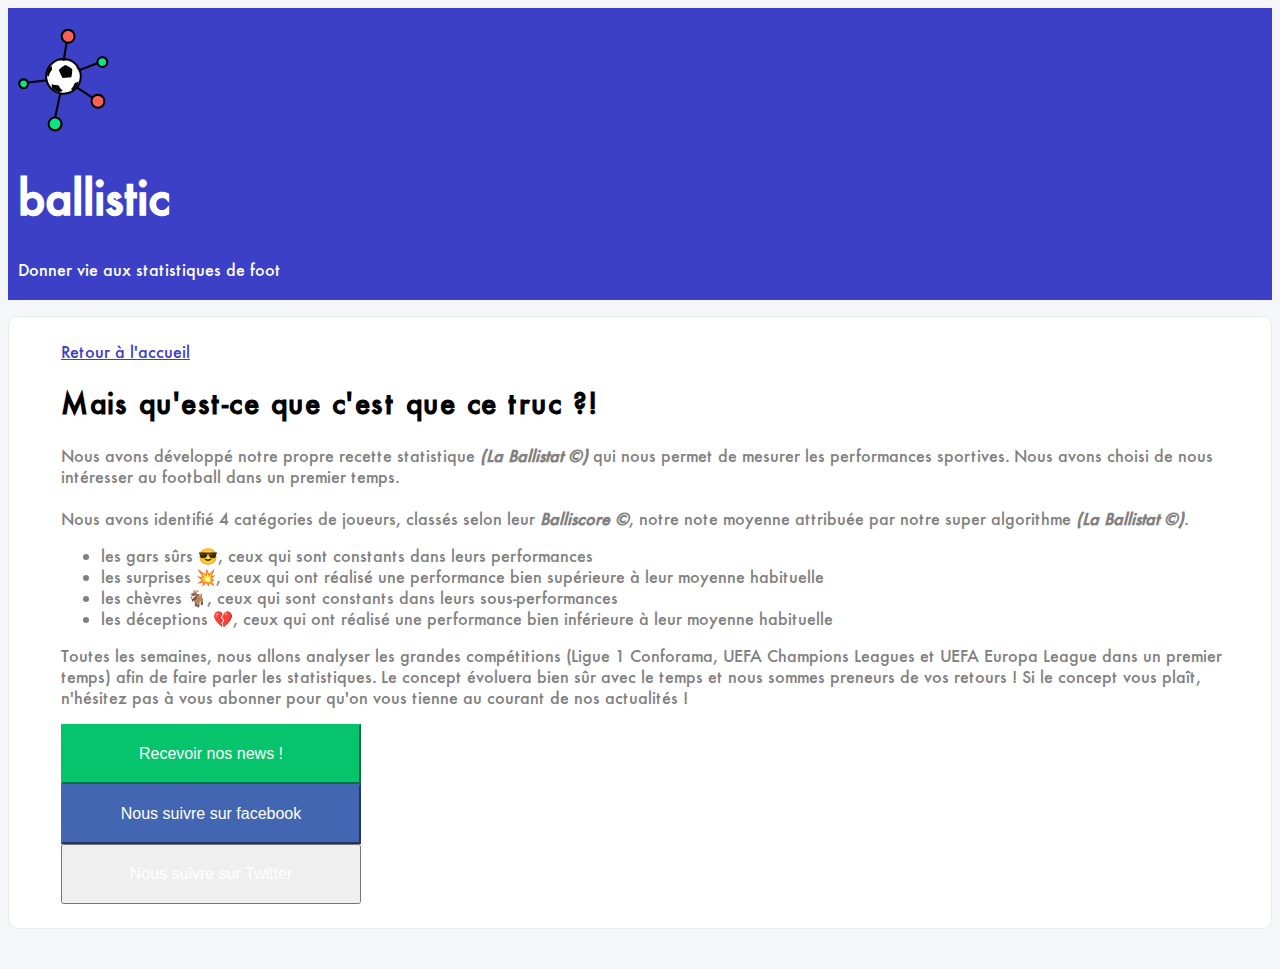
<file: info.html>
<!DOCTYPE html>
<html>
  <head>
    <meta charset="utf-8">
    <title>ballistic - Une nouvelle lecture des statistiques sportives</title>
    <link rel="stylesheet" href="https://stackpath.bootstrapcdn.com/bootstrap/4.1.3/css/bootstrap.min.css" integrity="sha384-MCw98/SFnGE8fJT3GXwEOngsV7Zt27NXFoaoApmYm81iuXoPkFOJwJ8ERdknLPMO" crossorigin="anonymous">
    <link rel="stylesheet" href="https://use.fontawesome.com/releases/v5.3.1/css/all.css" integrity="sha384-mzrmE5qonljUremFsqc01SB46JvROS7bZs3IO2EmfFsd15uHvIt+Y8vEf7N7fWAU" crossorigin="anonymous">

    <!-- Global site tag (gtag.js) - Google Analytics -->
    <script async src="https://www.googletagmanager.com/gtag/js?id=UA-126427932-1"></script>
    <script>
      window.dataLayer = window.dataLayer || [];
      function gtag(){dataLayer.push(arguments);}
      gtag('js', new Date());

      gtag('config', 'UA-126427932-1');
    </script>



	<link rel="stylesheet" type="text/css" href="style.css">


  </head>
  <body>

  	<div class="header">
  		<div class="container">
  			<div class="row">
  				<div class="col brand d-flex">
  				  	<div class="header-logo">
			  	  		<a href="index.html" class="logo"><img src="ballistic.svg"></a>
			  		 </div>
			  	 	 <div class="ml-3 header-brand d-flex flex-column justify-content-center">
			  	  		<div class="header-title">
			  	  			<h1>ballistic</h1>
			  	  		</div>
			  	  		<div class="header-description">
			  	  			Donner vie aux statistiques de foot
			  	  		</div>
		  	  		</div>
		  	  	</div>

		  	  	<div class="col d-flex flex-row-reverse align-items-center	">
		  	  		<span class="social">
                <a href="https://www.facebook.com/Ballistic-Donner-vie-aux-statistiques-de-foot-1829071207211928/"><i class="fab fa-facebook mr-2"></i></a> 
                <a href="https://twitter.com/beballistic"><i class="fab fa-twitter"></i></a>
				  	</span>
		  	    </div>
			</div>
		</div>
  	</div>

  	<div class="main-content">

      <div class="container">
        <a href="index.html"><i class="fas fa-arrow-left"></i> Retour à l'accueil</a>
        <h2 class="mb-4 mt-4"><i class="fas fa-question-circle"></i> Mais qu'est-ce que c'est que ce truc ?!</h2>
          <p>
          Nous avons développé notre propre recette statistique <strong><em>(La Ballistat ©)</em></strong> qui nous permet de mesurer les performances sportives. Nous avons choisi de nous intéresser au football dans un premier temps.<br><br>

          Nous avons identifié 4 catégories de joueurs, classés selon leur <strong><em>Balliscore ©</em></strong>, notre note moyenne attribuée par notre super algorithme <strong><em>(La Ballistat ©)</em></strong>.
        </p>
          <ul> 
            <li>les gars sûrs 😎, ceux qui sont constants dans leurs performances</li>
            <li>les surprises 💥, ceux qui ont réalisé une performance bien supérieure à leur moyenne habituelle</li>
            <li>les chèvres 🐐, ceux qui sont constants dans leurs sous-performances</li>
            <li>les déceptions 💔, ceux qui ont réalisé une performance bien inférieure à leur moyenne habituelle</li>
          </ul>

          <p class="mb-5">Toutes les semaines, nous allons analyser les grandes compétitions (Ligue 1 Conforama, UEFA Champions Leagues et UEFA Europa League dans un premier temps) afin de faire parler les statistiques. Le concept évoluera bien sûr avec le temps et nous sommes preneurs de vos retours ! Si le concept vous plaît, n'hésitez pas à vous abonner pour qu'on vous tienne au courant de nos actualités !
          </p>

        

         <div class="row d-flex justify-content-center mb-4">
            <a href="https://lucdid.wufoo.com/forms/zck0ith0f9ghbr/" target="_blank"><button type="button" class="btn btn-primary" id='btn-email'><i class="fas fa-envelope"></i> Recevoir nos news !</button></a>
         </div>
         <div class="row d-flex justify-content-center mb-4">
              <a href="https://www.facebook.com/Ballistic-Donner-vie-aux-statistiques-de-foot-1829071207211928/" target="_blank"><button type="button" class="btn btn-primary" id="btn-fb"><i style="color:white; font-size:16px" class="fab fa-facebook-f"></i> Nous suivre sur facebook</button></a>
          </div>
          <div class="row d-flex justify-content-center">
              <a href="https://twitter.com/beballistic" target="_blank"><button type="button" class="btn btn-primary btn-lg"><i style="color:white; font-size:16px" class="fab fa-twitter"></i> Nous suivre sur Twitter</button></a>
          </div>
        </div>

  	</div>



  </body>
</html>
</file>
<file: style.css>
@font-face {
  font-family: "PermanentMarker";
  src: url("PermanentMarker-Regular.ttf");
}

@font-face {
  font-family: "Futura";
  src: url("Futura.ttc");
}

body {
  font-family: "Futura";
  background-color: #F5F6F8;
  padding-bottom: 32px;
}

p, ul {
  font-weight: thin;
  color: grey;
}

a {
  color: #3C40C6;
}

.header {
  background-color: #3C40C6;
  padding: 20px 10px;
}

.main-content .container {
  margin-top: 16px;
  padding-left: 52px;
  padding-top: 24px;
  padding-bottom: 24px;
  border-style: solid;
  border-color: #ECECED;
  border-radius: 10px;
  border-width: 1px;
  background-color: white;
}

@media screen and (max-width: 640px) {
  .main-content .container {
    padding-left: 12px;
  }
}

.header-description {
  font-size: 16px;
  font-family: "Futura", Helvetica, Arial, sans-serif;
  color: white;
}

.logo {
  width: 200px;
  height: 144px;
}

.fab {
  font-size: 2rem;
  color: #A5A8FC;
}

.fab:hover {
  color: white;
}

h1 {
  font-family: "Futura", Helvetica, Arial, sans-serif;
  font-weight: "Bold";
  color: white;
  font-size: 46px;
}

h2 {
  font-size: 28px;
  font-weight: bold;
  letter-spacing: 1.5px;
}

h3 {
  font-size: 20px;
  color: #808080;
}

@media screen and (max-width: 640px) {
  h1 {
    font-size: 28px;
  }
  .header-description {
    display: none;
  }
}

.header {
  background-color: #3C40C6;
  padding: 20px 10px;
}

.navbar {
}

.header-right {
  display: flex;
  justify-content: flex-end;
  align-items: center;
  padding: 12px;
  text-decoration: none;
  font-size: 18px; 
}

.logo {
  width: 200px;
  height: 144px;
}

.tag {
  background: #ECECED;
  color: #676767;
  border-radius: 20px;
  padding-left: 16px;
  padding-right: 16px;
  padding-top: 8px;
  padding-bottom: 8px;
  font-size: 16px;
}

@media screen and (max-width: 640px) {
  .competition {
    display: flex;
    flex-direction: column;
  }
  .tag {
    margin-bottom: 10px;
    padding-left: 2px;
    padding-right: 2px;
  }
}

.skill-emoji {
  height: 90px;
  width: 90px;
  font-size: 52px;
  border-style: solid;
  border-radius: 50%;
  border-color: #DFDFE6;
  border-size: 2px;
  display: flex;
  align-items: center;
  justify-content: center;
  box-shadow: 0px 2px 2px rgba(32,24,71,0.13), 0px 0px 0px 2px #ececf0;
  transition: 0.2s;
}

.skill-emoji:hover {
  font-size: 80px;
}

.player-card {
  width: 296px;
  height: 190px;
  margin-top:24px;
  margin-bottom: 24px;
  border-radius: 6px;
  box-shadow: 8px 0px 9px 0px #747474;
  box-shadow: 0px 3px 12px 0px #747474;
  transition: 0.3s;
  margin-right: 16px;
  background-color: rgba(0 , 0, 0, 0.5);
}

.player-card:hover {
  box-shadow: 0px -6px 24px #747474, 0px 6px 24px #747474;
}

.layer {
  background-color: rgba(0 , 0, 0, 0.5);
  width: 296px;
  height: 190px;
  border-radius: 6px;
  position: relative;
  transition: 0.3s;
}

.layer:hover {
  background-color: rgba(0 , 0, 0, 0.8);
}

.player-image {
  top:16px;
  left:16px;
  width: 80px;
  height: 80px;
  object-fit: cover;
  position:absolute;
  border-radius: 50%;
  border-style: solid;
  border-width: 2px;
  border-color: white;
}

.player-flag {
  font-size: 32px;
  top:70px;
  left:64px;
  position:absolute;
}

.player-name {
  font-size: 24px;
  font-weight: bold;
  letter-spacing: 2px;
  color: white;
  top:120px;
  left:16px;
  position:absolute;
}

.player-club {
  font-size: 12px;
  font-weight: normal;
  letter-spacing: 1px;
  color: white;
  top:150px;
  left:16px;
  position:absolute;
}

.player-rating {
  background-color: white;
  border-radius: 50%;
  width: 52px;
  height: 52px;
  top:16px;
  right:16px;
  position:absolute;
  display: flex;
  align-items: center;
  justify-content: center;
  font-size: 24px;
  font-weight: bold;
}

.btn {
  font-size: 16px;
  height: 60px;
  width:300px;
  color: white;
}

#btn-email {
  background-color: #05c46b;
  border-color: #05c46b;
}

#btn-email:hover {
  background-color: #0A9655;
  border-color: #0E8950;
}

#btn-fb {
  background-color: #4266B2;
  border-color: #4266B2;
}

#btn-fb:hover {
  background-color: #314F8D;
  border-color: #2A4379;
}

.good {
  color: #05c46b;
}

.average {
  color: #ffa801;
}

.bad {
  color: #ff5e57;
}

.psg {
  background-image: url("images/parc-des-princes.jpg");
}

.barcelona {
  background-image: url("images/camp-nou.jpg");
}

.ajax {
  background-image: url("images/ajax.jpg");
}

.man-united {
  background-image: url("images/man-united.jpg");
}

.real-madrid {
  background-image: url("images/real-madrid.jpg");
}

.lyon {
  background-image: url("images/lyon.jpg");
}

.bayern {
  background-image: url("images/bayern.jpg");
}

.tottenham {
  background-image: url("images/tottenham.jpg");
}

.porto {
  background-image: url("images/porto.jpg");
}

.juventus {
  background-image: url("images/juventus.jpg");
}

.juventus {
  background-image: url("images/juventus.jpg");
}

.galatasaray {
  background-image: url("images/galatasaray.jpg");
}

.galatasaray {
  background-image: url("images/galatasaray.jpg");
}

.viktoria {
  background-image: url("images/viktoria.jpg");
}

.cska {
  background-image: url("images/cska.jpg");
}

.schalke {
  background-image: url("images/schalke.jpg");
}

.liverpool {
  background-image: url("images/anfield.jpg");
}

.bsc-young-boys {
  background-image: url("images/bsc-young-boys.jpg");
}

.psv {
  background-image: url("images/psv.jpeg");
}

.lokomotiv {
  background-image: url("images/lokomotiv.jpg");
}

.as-roma {
  background-image: url("images/asroma.jpg");
}

.aek {
  background-image: url("images/aek.jpg");
}

.monaco {
  background-image: url("images/monaco.jpg");
}

.naples {
  background-image: url("images/naples.jpg");
}

.valence {
  background-image: url("images/valence.jpg");
}

.aek-larnaca {
  background-image: url("images/aek-larnaca.jpg");
}

.atletico-madrid {
  background-image: url("images/atletico-madrid.jpg");
}

.bate-borisov {
  background-image: url("images/bate-borisov.jpg");
}

.bayer-leverkusen {
  background-image: url("images/bayer-leverkusen.jpg");
}

.celtic {
  background-image: url("images/celtic.jpg");
}

.fenerbahce {
  background-image: url("images/fenerbahce.jpg");
}

.olympiacos {
  background-image: url("images/olympiacos.jpg");
}

.qarabag {
  background-image: url("images/qarabag.jpg");
}

.rapid-vienne {
  background-image: url("images/rapid-vienne.jpg");
}

.rb-leipzig {
  background-image: url("images/rb-leipzig.jpg");
}

.rb-salzburg {
  background-image: url("images/rb-salzburg.jpg");
}

.rosenborg {
  background-image: url("images/rosenborg.jpg");
}

.slavia-prague {
  background-image: url("images/slavia-prague.jpg");
}

.sporting-cp {
  background-image: url("images/sporting-cp.jpg");
}

.standard-liege {
  background-image: url("images/standard-liege.jpg");
}

.vorskla {
  background-image: url("images/vorskla.jpg");
}

.zenith {
  background-image: url("images/zenith.jpg");
}

.zurich {
  background-image: url("images/zurich.jpg");
}

.arsenal {
  background-image: url("images/arsenal.jpg");
}

.chelsea {
  background-image: url("images/chelsea.jpg");
}

.dinamo-zagreb {
  background-image: url("images/dinamo-zagreb.jpg");
}

.krasnodar {
  background-image: url("images/krasnodar.jpg");
}

.seville {
  background-image: url("images/seville.jpg");
}

.spartak {
  background-image: url("images/spartak.jpg");
}

.angers {
  background-image: url("images/angers.jpg");
}

.caen {
  background-image: url("images/caen.jpg");
}

.nimes {
  background-image: url("images/nimes.png");
}

.reims {
  background-image: url("images/reims.jpg");
}

.rennes {
  background-image: url("images/rennes.jpg");
}

.strasbourg {
  background-image: url("images/strasbourg.jpg");
}

.toulouse {
  background-image: url("images/toulouse.jpeg");
}

.marseille {
  background-image: url("images/marseille.jpg");
}

.nantes {
  background-image: url("images/nantes.jpg");
}

.amiens {
  background-image: url("images/amiens.jpg");
}

.guingamp {
  background-image: url("images/guingamp.jpg");
}

.nice {
  background-image: url("images/nice.jpg");
}

.st-etienne {
  background-image: url("images/st-etienne.jpg");
}

.lille {
  background-image: url("images/lille.png");
}

.bordeaux {
  background-image: url("images/bordeaux.jpg");
}

.dijon {
  background-image: url("images/dijon.jpg");
}

.montpellier {
  background-image: url("images/montpellier.jpg");
}

.dortmund {
  background-image: url("images/dortmund.jpg");
}

.hoffenheim {
  background-image: url("images/hoffenheim.jpg");
}

.benfica {
  background-image: url("images/benfica.jpg");
}

.crvena-zvezda {
  background-image: url("images/crvena-zvezda.jpg");
}

.scrolling-wrapper {
  overflow-x: scroll;
  overflow-y: hidden;
  white-space: nowrap;

  
  .player-card {
    display: inline-block;

  }

  &::-webkit-scrollbar {
      display: none;
    }

}
</file>
